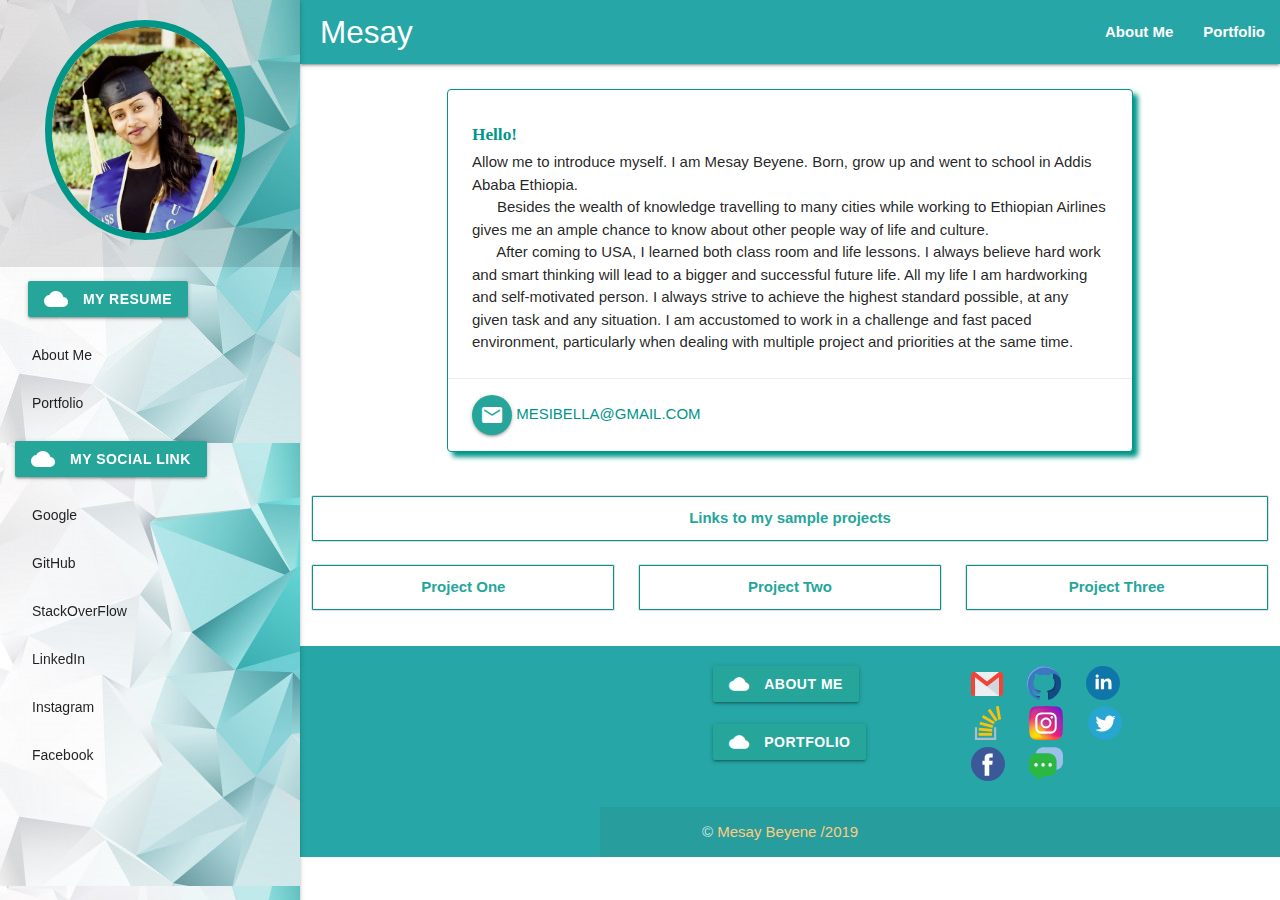
<file: index.html>
<!DOCTYPE html>
<html lang="en">

<head>
    <meta http-equiv="Content-Type" content="text/html; charset=UTF-8" />
    <meta name="viewport" content="width=device-width, initial-scale=1, maximum-scale=1.0" />
    <title>My Profile Page</title>

    <!-- CSS  -->
    <link href="https://fonts.googleapis.com/icon?family=Material+Icons" rel="stylesheet">
    <link href="assets/css/materialize.css" type="text/css" rel="stylesheet" media="screen,projection" />
    <link href="assets/css/style.css" type="text/css" rel="stylesheet" media="screen,projection" />
</head>

<body>

    <nav class="light-blue lighten-1" id="navBar" role="navigation">
        <div class="nav-wrapper"><a id="logo-container" href="#" class="brand-logo">Mesay</a>
            <ul class="right hide-on-med-and-down">
                <li><a href="index.html"><b>About Me</b></a></li>
                <li><a href="portfolio.html"><b>Portfolio</b></a></li>
                <!-- <li><a href="contact.html"><b>Connect With Me</b></a></li> -->
            </ul>
            <ul id="slide-out" class="sidenav">
                <div class="background">
                    <a href="#"><img class="circle" src="assets/images/selfimg2.png"></a>>

                    <a href="assets/Documents/MyResume.pdf" class="waves-effect waves-light btn"><i
                            class="material-icons left">cloud</i>
                        <b>My Resume</b></a>
                    <li><a href="index.html">About Me</a></li>
                    <li><a href="portfolio.html">Portfolio</a></li>
                    <a href="assets/Documents/MyResume.pdf" class="waves-effect waves-light btn"><i
                            class="material-icons left">cloud</i>
                        <b>My Social Link</b></a></li>
                    <!-- <li><a href="#!">Social<i class="material-icons right">arrow_drop_up</i></a></li> -->
                    <li><a href="mailto:mesaybeyene@gmail.com">Google</a></li>
                    <li><a href="https://github.com/MesayBeyene/MyPortfolio">GitHub</a></li>
                    <li><a href="https://stackoverflow.com/">StackOverFlow</a></li>
                    <li><a href="https://www.linkedin.com/feed/">LinkedIn</a></li>
                    <li><a href="https://www.instagram.com/mesibella/">Instagram</a></li>
                    <li><a href="https://www.facebook.com/">Facebook</a></li>
                </div>
            </ul>
        </div>
    </nav>
    </nav>

    <!-- <div class="section no-pad-bot" id="index-banner"></div> -->
    <div class="container">

        <div class="col s12 m7">
            <!-- <h4 class="header teal-text">Hello!</h4> -->

            <div class="card horizontal" id="cardBig">
                <div class="card-stacked">
                    <div class="card-content" id="contentOne">
                        <p>
                            <h6 class="header teal-text">Hello!</h6>
                            Allow me to introduce myself. I am Mesay Beyene.
                            Born, grow up and
                            went to school in Addis Ababa Ethiopia.<br>
                            &nbsp &nbsp &nbsp Besides the wealth of knowledge travelling to many cities while working to
                            Ethiopian
                            Airlines gives me an ample chance to know about other people way of life and culture.<br>
                            &nbsp &nbsp &nbsp After coming to USA, I learned both class room and life lessons.
                            I always believe hard work and smart thinking will lead to a bigger and successful
                            future life. All my life I am hardworking and self-motivated person. I always strive to
                            achieve the highest standard possible, at any given task and any situation. I am accustomed
                            to work in a challenge and fast paced environment, particularly when dealing with multiple
                            project and priorities at the same time.
                        </p>
                    </div>
                    <div class="card-action" id="actionOne">
                        <a class="btn-floating"><i class="material-icons left">email</i></a>
                        <a href="mailto:mesaybeyene@gmail.com">mesibella@gmail.com</a>

                    </div>
                </div>
            </div>
        </div>

        <div class="row">
            <div class="col s12 m7">
                <div class="card" id="cardSmall">

                </div>
                <div class="card-content" id="contentTwo">
                    <p><br> &nbsp &nbspAllow me to introduce myself. I am Mesay Beyene. Born, grow
                        up and went to High school and Collage in Addis Ababa Ethiopia.<br>
                        &nbsp &nbsp &nbsp Besides the wealth of knowledge travelling to many cities
                        while working EthiopianAirlines gives me an ample chance to know about other
                        people way of life and culture.<br>
                        &nbsp &nbsp &nbsp After coming to USA, I learned both class room and life
                        lessons.I always believe hard work and smart thinking will lead to a bigger and
                        successful future life. All my life I am hardworking and self-motivated person. I always
                        strive to achieve the highest standard possible, at any given task and any situation. I am
                        accustomed to work in a challenge and fast paced environment, particularly when dealing
                        with multiple project and priorities at the same time.</p>
                </div>

                <div class="card-action" id="actionTwo">
                    <a class="btn-floating"><i class="material-icons left">email</i></a>
                    <a href="mailto:mesaybeyene@gmail.com">mesibella@gmail.com</a>
                </div>
            </div>
        </div>
    </div>

    <div class="row">
        <div class="col s12">
            <div class="collection">
                <a href="portfolio.html" class="collection-item" id="linksToProject"><b>Links to my sample
                        projects</b></a>
            </div>
        </div>
        <div class="col s4">
            <div class="collection">
                <a href="https://vicstephjackson.github.io/Proodos" class="collection-item" id="projectOne"><b>Project
                        One</b></a>
            </div>
        </div>
        <div class="col s4">
            <div class="collection">
                <a href="https://rocky-spire-74459.herokuapp.com/index.html" class="collection-item"
                    id="projectTwo"><b>Project Two</b></a>
            </div>
        </div>
        <div class="col s4">
            <div class="collection">
                <a href="#!" class="collection-item" id="projectThree"><b>Project Three</b></a>
            </div>
        </div>

    </div>

    <footer class="page-footer">
        <div class="container">
            <div class="row">

                <div class="col l6 s6">
                    <a href="index.html" class="waves-effect waves-light btn"><i class="material-icons left">cloud</i>
                        <b>About Me</b></a> <br><br>

                    <a href="portfolio.html" class="waves-effect waves-light btn"><i
                            class="material-icons left">cloud</i>
                        <b>Portfolio</b></a>

                    <!-- <a href="contact.html" class="waves-effect waves-light btn"><i class="material-icons left">cloud</i>
                        <b>Connect With me</b></a> -->
                </div>

                <div class="col l6 s6">

                    <div class="nav-wrapper">

                        <a id="logo-container" href="mailto:mesaybeyene@gmail.com" class="brand-logo center"
                            font-family="Dancing Script" font-weight="bold"><img src="assets/images/google.svg"
                                width="32px" height="32px" alt="email">
                        </a>
                        <a id="logo-container" href="https://github.com/MesayBeyene/MyPortfolio"
                            class="brand-logo center" font-family="Dancing Script" font-weight="bold"><img
                                src="assets/images/github.svg" width="34px" height="34px" alt="github">
                        </a>
                        <a id="logo-container" href="https://www.linkedin.com/feed/" class="brand-logo center"
                            font-family="Dancing Script" font-weight="bold"><img src="assets/images/linkedin.svg"
                                width="34px" height="34px" alt="linkedin">
                        </a>
                        <a id="logo-container" href="https://stackoverflow.com/" class="brand-logo center"
                            font-family="Dancing Script" font-weight="bold"><img src="assets/images/stackoverflow.svg"
                                width="34px" height="34px" alt="stackoverflow">
                        </a>
                        <a id="logo-container" href="https://www.instagram.com/mesibella/" class="brand-logo center"
                            font-family="Dancing Script" font-weight="bold"><img src="assets/images/instagram.svg"
                                width="34px" height="34px" alt="instagram">
                        </a>
                        <a id="logo-container" href="https://twitter.com/home/" class="brand-logo center"
                            font-family="Dancing Script" font-weight="bold"><img src="assets/images/twitter.svg"
                                width="34px" height="34px" alt="twitter">
                        </a>
                        <a id="logo-container" href="https://www.facebook.com/" class="brand-logo center"
                            font-family="Dancing Script" font-weight="bold"><img src="assets/images/facebook.svg"
                                width="34px" height="34px" alt="facebook">
                        </a>
                        <a id="logo-container" href="sms:1-408-555-1212" class="brand-logo center"
                            font-family="Dancing Script" font-weight="bold"><img src="assets/images/message.svg"
                                width="34px" height="34px" alt="message">
                        </a>
                    </div>
                </div>
            </div>

        </div>

        <div class="footer-copyright">
            <div class="container">
                &copy; <a class="orange-text text-lighten-3" href="https://github.com/MesayBeyene/MyPortfolio">Mesay
                    Beyene
                    /2019</a>
            </div>
        </div>
    </footer>

    <!--  Scripts-->
    <script src="https://code.jquery.com/jquery-2.1.1.min.js"></script>
    <script src="assets/js/materialize.js"></script>
    <script src="assets/js/main.js"></script>

</body>

</html>
</file>
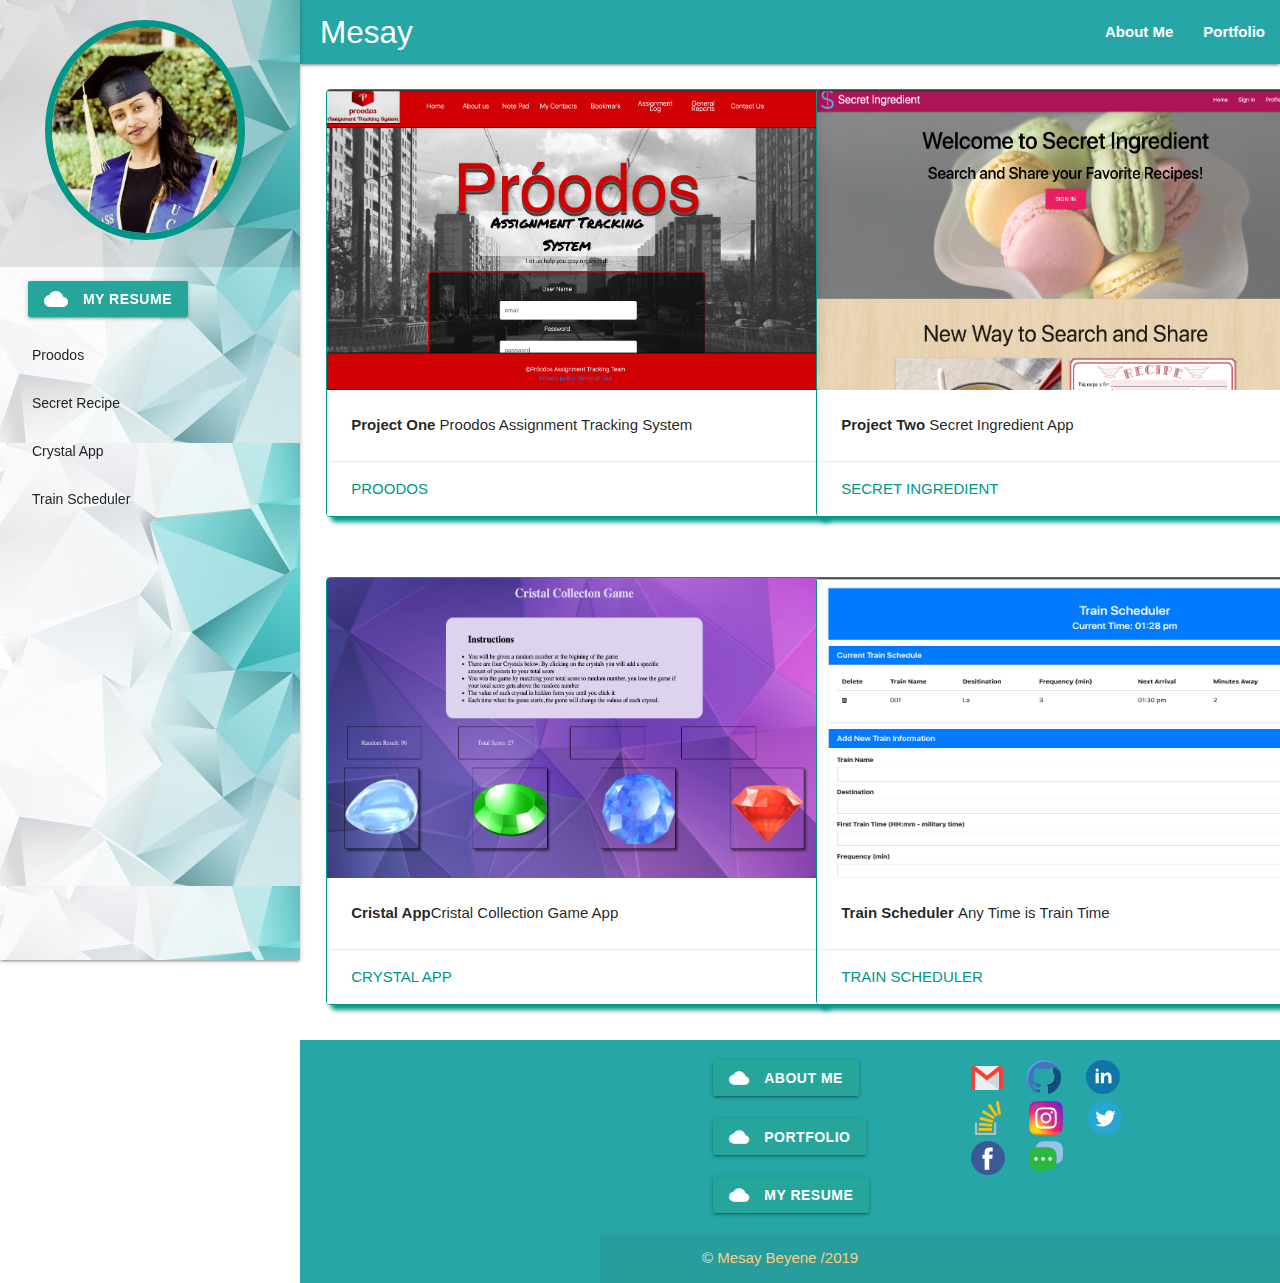
<file: portfolio.html>
<!DOCTYPE html>
<html lang="en">

<head>
    <meta http-equiv="Content-Type" content="text/html; charset=UTF-8" />
    <meta name="viewport" content="width=device-width, initial-scale=1, maximum-scale=1.0" />
    <title>My Profile Page</title>

    <!-- CSS  -->
    <link href="https://fonts.googleapis.com/icon?family=Material+Icons" rel="stylesheet">
    <link href="assets/css/materialize.css" type="text/css" rel="stylesheet" media="screen,projection" />
    <link href="assets/css/style.css" type="text/css" rel="stylesheet" media="screen,projection" />
</head>

<body>

    <nav class="light-blue lighten-1" id="navBar" role="navigation">
        <div class="nav-wrapper"><a id="logo-container" href="#" class="brand-logo">Mesay</a>
            <ul class="right hide-on-med-and-down">
                <li><a href="index.html"><b>About Me</b></a></li>
                <li><a href="portfolio.html"><b>Portfolio</b></a></li>
                <!-- <li><a href="contact.html"><b>Connect With Me</b></a></li> -->
            </ul>
            <ul id="slide-out" class="sidenav">
                <div class="background">
                    <a href="#"><img class="circle" src="assets/images/selfimg2.png"></a>>
                    <a href="assets/Documents/MyResume.pdf" class="waves-effect waves-light btn"><i
                            class="material-icons left">cloud</i>
                        <b>My Resume</b></a>

                    <li><a href="https://vicstephjackson.github.io/Proodos">Proodos</a></li>
                    <li><a href="https://rocky-spire-74459.herokuapp.com/index.html">Secret Recipe</a></li>
                    <li><a href="https://mesaybeyene.github.io/unit-4-game/">Crystal App</a></li>
                    <li><a href="https://mesaybeyene.github.io/TrainScheduler/">Train Scheduler</a></li>
                    <!-- <li><a href="portfolio.html">Portfolio</a></li>

                    <li><a href="#!">Social<i class="material-icons right">arrow_drop_up</i></a></li>
                    <li><a href="mailto:mesaybeyene@gmail.com">Google</a></li>
                    <li><a href="https://github.com/MesayBeyene/MyPortfolio">GitHub</a></li>
                    <li><a href="https://stackoverflow.com/">StackOverFlow</a></li>
                    <li><a href="https://www.linkedin.com/feed/">LinkedIn</a></li>
                    <li><a href="https://www.instagram.com/mesibella/">Instagram</a></li>
                    <li><a href="https://www.facebook.com/">Facebook</a></li> -->
                </div>
            </ul>
        </div>
    </nav>
    </nav>

    <div class="row">
        <div class="col s12 m6">
            <div class="card" id="cardPortfolio">
                <div class="card-image">
                    <img src="assets/images/proodos.png">
                    <!-- <span class="card-title">Card Title</span> -->
                </div>
                <div class="card-content">
                    <p><b>Project One </b>Proodos Assignment Tracking System </p>
                </div>
                <div class="card-action">
                    <a href="https://vicstephjackson.github.io/Proodos/">Proodos</a>
                </div>
            </div>
        </div>

        <div class="col s12 m6">
            <div class="card" id="cardPortfolio">
                <div class="card-image">
                    <img src="assets/images/recipe.png">
                    <!-- <span class="card-title">Card Title</span> -->
                </div>
                <div class="card-content">
                    <p><b>Project Two </b>Secret Ingredient App</p>
                </div>
                <div class="card-action">
                    <a href="https://rocky-spire-74459.herokuapp.com/index.html">Secret Ingredient</a>
                </div>
            </div>
        </div>
    </div>

    <div class="row">
        <div class="col s12 m6">
            <div class="card" id="cardPortfolio">
                <div class="card-image">
                    <img src="assets/images/cristal.png">
                    <!-- <span class="card-title">Card Title</span> -->
                </div>
                <div class="card-content">
                    <p><b>Cristal App</b>Cristal Collection Game App</p>
                </div>
                <div class="card-action">
                    <a href="https://mesaybeyene.github.io/unit-4-game/">Crystal App</a>
                </div>
            </div>
        </div>

        <div class="col s12 m6">
            <div class="card" id="cardPortfolio">
                <div class="card-image">
                    <img src="assets/images/trainscheduler.png">
                    <!-- <span class="card-title">Card Title</span> -->
                </div>
                <div class="card-content">
                    <p><b>Train Scheduler </b>Any Time is Train Time</p>
                </div>
                <div class="card-action">
                    <a href="https://mesaybeyene.github.io/TrainScheduler/">Train Scheduler</a>
                </div>
            </div>
        </div>
    </div>

    <footer class="page-footer">
        <div class="container">
            <div class="row">

                <div class="col l6 s6">
                    <a href="index.html" class="waves-effect waves-light btn"><i class="material-icons left">cloud</i>
                        <b>About Me</b></a> <br><br>

                    <a href="portfolio.html" class="waves-effect waves-light btn"><i
                            class="material-icons left">cloud</i>
                        <b>Portfolio</b></a><br><br>
                    <a href="assets/Documents/MyResume.pdf" class="waves-effect waves-light btn"><i
                            class="material-icons left">cloud</i>
                        <b>My Resume</b></a>

                    <!-- <a href="contact.html" class="waves-effect waves-light btn"><i class="material-icons left">cloud</i>
                            <b>Connect With me</b></a> -->
                </div>

                <div class="col l6 s6">

                    <div class="nav-wrapper">

                        <a id="logo-container" href="mailto:mesaybeyene@gmail.com" class="brand-logo center"
                            font-family="Dancing Script" font-weight="bold"><img src="assets/images/google.svg"
                                width="32px" height="32px" alt="email">
                        </a>
                        <a id="logo-container" href="https://github.com/MesayBeyene/MyPortfolio"
                            class="brand-logo center" font-family="Dancing Script" font-weight="bold"><img
                                src="assets/images/github.svg" width="34px" height="34px" alt="github">
                        </a>
                        <a id="logo-container" href="https://www.linkedin.com/feed/" class="brand-logo center"
                            font-family="Dancing Script" font-weight="bold"><img src="assets/images/linkedin.svg"
                                width="34px" height="34px" alt="linkedin">
                        </a>
                        <a id="logo-container" href="https://stackoverflow.com/" class="brand-logo center"
                            font-family="Dancing Script" font-weight="bold"><img src="assets/images/stackoverflow.svg"
                                width="34px" height="34px" alt="stackoverflow">
                        </a>
                        <a id="logo-container" href="https://www.instagram.com/mesibella/" class="brand-logo center"
                            font-family="Dancing Script" font-weight="bold"><img src="assets/images/instagram.svg"
                                width="34px" height="34px" alt="instagram">
                        </a>
                        <a id="logo-container" href="https://twitter.com/home/" class="brand-logo center"
                            font-family="Dancing Script" font-weight="bold"><img src="assets/images/twitter.svg"
                                width="34px" height="34px" alt="twitter">
                        </a>
                        <a id="logo-container" href="https://www.facebook.com/" class="brand-logo center"
                            font-family="Dancing Script" font-weight="bold"><img src="assets/images/facebook.svg"
                                width="34px" height="34px" alt="facebook">
                        </a>
                        <a id="logo-container" href="sms:1-408-555-1212" class="brand-logo center"
                            font-family="Dancing Script" font-weight="bold"><img src="assets/images/message.svg"
                                width="34px" height="34px" alt="message">
                        </a>
                    </div>
                </div>
            </div>

        </div>

        <div class="footer-copyright">
            <div class="container">
                &copy; <a class="orange-text text-lighten-3" href="https://github.com/MesayBeyene/MyPortfolio">Mesay
                    Beyene
                    /2019</a>
            </div>
        </div>
    </footer>

    <!--  Scripts-->
    <script src="https://code.jquery.com/jquery-2.1.1.min.js"></script>
    <script src="assets/js/materialize.js"></script>
    <script src="assets/js/main.js"></script>

</body>

</html>
</file>
<file: assets/css/style.css>
/* Custom Stylesheet */
/**
 * Use this file to override Materialize files so you can update
 * the core Materialize files in the future
 *
 * Made By MaterializeCSS.com
 */

.icon-block {
  padding: 0 15px;
}
.icon-block .material-icons {
  font-size: inherit;
}

#logo-container,
.nav-wrapper,
.page-footer {
  background-color: #26a6a6;
}

header,
main,
footer {
  padding-left: 300px;
}

body {
  margin-left: 300px;
}

#cardBig {
}

@media only screen and (max-width: 992px) {
  header,
  main,
  footer {
    padding-left: 0;
  }
}
.circle {
  opacity: 1;
  margin-top: 20px;
  margin-left: 30px;
  border-radius: 50%;
  width: 200px;
  height: 220px;
  border: 7px solid #009688;
}
.sidenav {
  transform: translateX(0%) !important;
  background-image: url("../images/bg1.jpg");
}

o-section--feature-companies__logos {
  display: flex;
  flex-wrap: wrap;
  justify-content: space-around;
  align-items: center;
}

.brand-logo {
  margin-left: 20px;
}

li:hover {
  background-color: #26a6a6;
}
#dropdown1:hover {
  background-color: #26a6a6;
}
/* .material-icon */
/* .background {
  padding-top: 75px;
   background-image: url("assets/images/bgImg1.jpg");
  background-repeat: no-repeat;*/
/* } */
#imageOne,
#imageTwo {
  /* float: left; */
  width: 200px;
  height: 250px;
  position: relative;
  margin-top: 10px;
  margin-left: 20px;
}
.card-stacked {
  box-sizing: inherit;
}
/* .imgSize {
  float: left;
  width: 200px;
  height: 250px;
  position: relative;
} */

#imageTwo {
  /* float: left; */
  width: 180px;
  height: 230px;
  margin-left: auto;
  margin-right: auto;
  position: relative;
}

#navbar {
  background-color: #26a6a6;
}

/* #logofront {
  width: 32px;
  height: 32px;
  /* border: 1px solid #fff; 
} */

nav.nav-center ul {
  text-align: center;
}
nav.nav-center ul li {
  display: inline;
  float: none;
}
nav.nav-center ul li a {
  display: inline-block;
}

h4,
h6 {
  font-family: Dancing Script;
  font-weight: bold;
}

#linksToProject,
#projectOne,
#projectTwo,
#projectThree {
  text-align: center;
  border: 1px solid #009688;
}
/* 
#profileImgTwo {
  float: left;
}
.row {
  width: 500px;
  height: 500px;
} */

@media only screen and (min-width: 600px) {
  #cardSmall,
  #contentTwo,
  #actionTwo,
  #imageTwo {
    display: none;
  }
}

@media only screen and (max-width: 600px) {
  #cardBig,
  #contentOne,
  #actionOne,
  #imageOne {
    display: none;
  }
}
#cardBig {
  border: 1px solid #009688;
  margin-top: 25px;
  border-radius: 4px;
  box-shadow: 5px 5px 5px #009688;
}
#cardPortfolio {
  border: 1px solid #009688;
  margin-top: 25px;
  border-radius: 4px;
  box-shadow: 5px 5px 5px #009688;
  width: 500px;
  margin-left: 15px;
}
</file>
